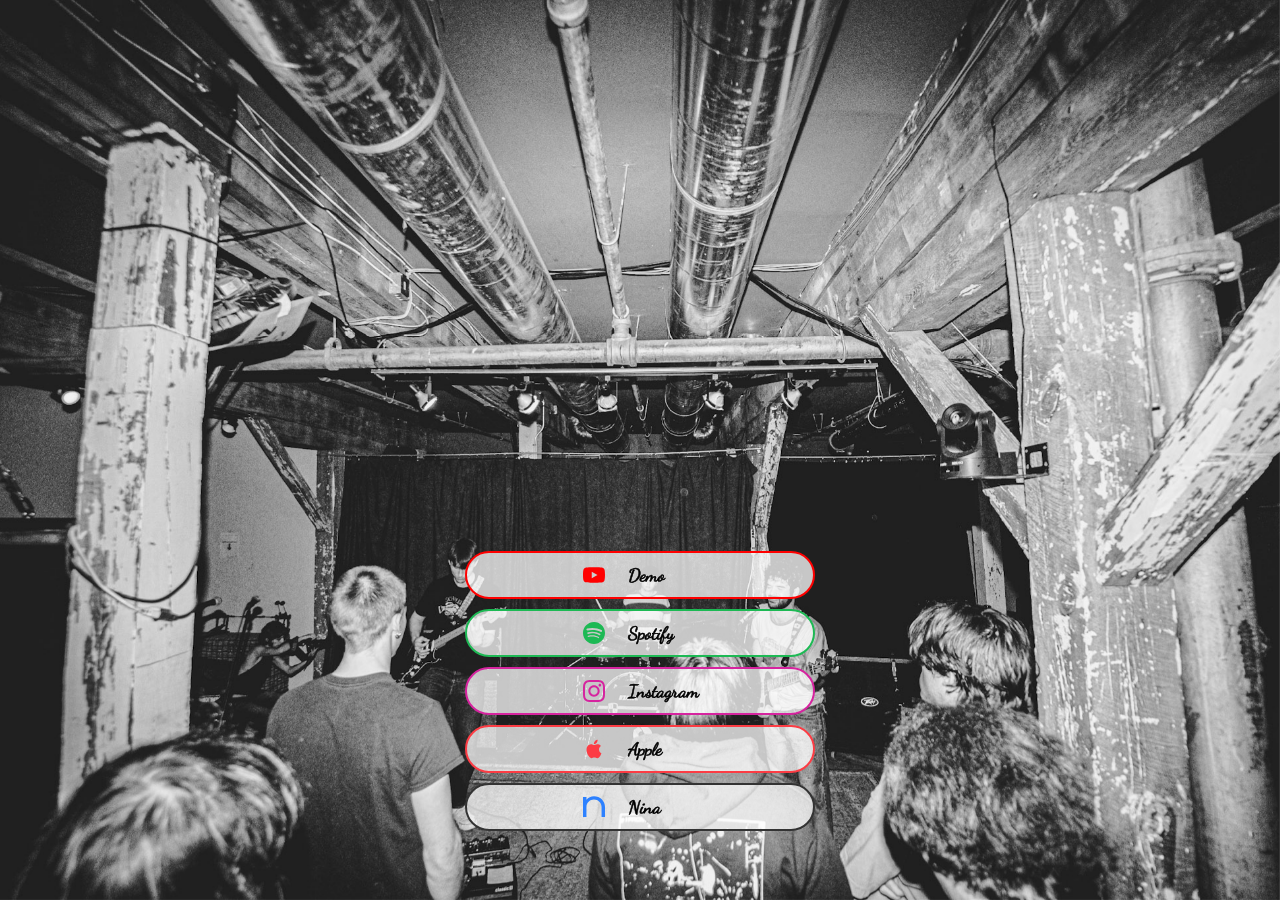
<file: index.html>
<!DOCTYPE html>
<html lang="en">
  <head>
    <meta charset="UTF-8" />
    <meta name="viewport" content="width=device-width, initial-scale=1.0" />
    <title>Toad Road</title>
    <link rel="preconnect" href="https://fonts.googleapis.com" />
    <link
      href="https://fonts.googleapis.com/css2?family=Dancing+Script:wght@700&display=swap"
      rel="stylesheet"
    />
    <link rel="icon" type="image/jpeg" href="public/twotracksicon.jpg" />
    <link rel="stylesheet" href="style.css" />
  </head>
  <body>
    <section class="hero">
      <img src="public/toadrd.jpg" alt="Background" />
      <div class="player">
        <iframe
          style="border: 0; width: 350px; height: 470px"
          src="https://bandcamp.com/EmbeddedPlayer/album=3231671411/size=large/bgcol=ffffff/linkcol=0687f5/tracklist=false/transparent=true/"
          seamless
          ><a href="https://toadroad.bandcamp.com/album/two-tracks"
            >Two Tracks by Toad Road</a
          ></iframe
        >

        <div class="social-links">
          <a
            href="https://youtu.be/8T-zF58OoYE"
            target="_blank"
            class="youtube"
          >
            <span class="icon">
              <svg viewBox="0 0 24 24" xmlns="http://www.w3.org/2000/svg">
                <path
                  d="M23.498 6.186a3.016 3.016 0 0 0-2.122-2.136C19.505 3.545 12 3.545 12 3.545s-7.505 0-9.377.505A3.017 3.017 0 0 0 .502 6.186C0 8.07 0 12 0 12s0 3.93.502 5.814a3.016 3.016 0 0 0 2.122 2.136c1.871.505 9.376.505 9.376.505s7.505 0 9.377-.505a3.015 3.015 0 0 0 2.122-2.136C24 15.93 24 12 24 12s0-3.93-.502-5.814zM9.545 15.568V8.432L15.818 12l-6.273 3.568z"
                />
              </svg>
            </span>
            <span class="label">Demo</span>
          </a>

          <a
            href="https://open.spotify.com/album/7fLFwj9HquRdhvIOQnN5Nj?si=2tYJblSPQOO6J4CyJ_jeAQ"
            target="_blank"
            class="spotify"
          >
            <span class="icon">
              <svg viewBox="0 0 24 24" xmlns="http://www.w3.org/2000/svg">
                <path
                  d="M12 0C5.4 0 0 5.4 0 12s5.4 12 12 12 12-5.4 12-12S18.66 0 12 0zm5.521 17.34c-.24.359-.66.48-1.021.24-2.82-1.74-6.36-2.101-10.561-1.141-.418.122-.779-.179-.899-.539-.12-.421.18-.78.54-.9 4.56-1.021 8.52-.6 11.64 1.32.42.18.479.659.301 1.02zm1.44-3.3c-.301.42-.841.6-1.262.3-3.239-1.98-8.159-2.58-11.939-1.38-.479.12-1.02-.12-1.14-.6-.12-.48.12-1.021.6-1.141C9.6 9.9 15 10.561 18.72 12.84c.361.181.54.78.241 1.2zm.12-3.36C15.24 8.4 8.82 8.16 5.16 9.301c-.6.179-1.2-.181-1.38-.721-.18-.601.18-1.2.72-1.381 4.26-1.26 11.28-1.02 15.721 1.621.539.3.719 1.02.419 1.56-.299.421-1.02.599-1.559.3z"
                />
              </svg>
            </span>
            <span class="label">Spotify</span>
          </a>

          <a
            href="https://www.instagram.com/toadroadtoadroad/"
            target="_blank"
            class="instagram"
          >
            <span class="icon">
              <svg viewBox="0 0 24 24" xmlns="http://www.w3.org/2000/svg">
                <path
                  d="M12 2.163c3.204 0 3.584.012 4.85.07 3.252.148 4.771 1.691 4.919 4.919.058 1.265.069 1.645.069 4.849 0 3.205-.012 3.584-.069 4.849-.149 3.225-1.664 4.771-4.919 4.919-1.266.058-1.644.07-4.85.07-3.204 0-3.584-.012-4.849-.07-3.26-.149-4.771-1.699-4.919-4.92-.058-1.265-.07-1.644-.07-4.849 0-3.204.013-3.583.07-4.849.149-3.227 1.664-4.771 4.919-4.919 1.266-.057 1.645-.069 4.849-.069zm0-2.163c-3.259 0-3.667.014-4.947.072-4.358.2-6.78 2.618-6.98 6.98-.059 1.281-.073 1.689-.073 4.948 0 3.259.014 3.668.072 4.948.2 4.358 2.618 6.78 6.98 6.98 1.281.058 1.689.072 4.948.072 3.259 0 3.668-.014 4.948-.072 4.354-.2 6.782-2.618 6.979-6.98.059-1.28.073-1.689.073-4.948 0-3.259-.014-3.667-.072-4.947-.196-4.354-2.617-6.78-6.979-6.98-1.281-.059-1.69-.073-4.949-.073zm0 5.838c-3.403 0-6.162 2.759-6.162 6.162s2.759 6.163 6.162 6.163 6.162-2.759 6.162-6.163c0-3.403-2.759-6.162-6.162-6.162zm0 10.162c-2.209 0-4-1.79-4-4 0-2.209 1.791-4 4-4s4 1.791 4 4c0 2.21-1.791 4-4 4zm6.406-11.845c-.796 0-1.441.645-1.441 1.44s.645 1.44 1.441 1.44c.795 0 1.439-.645 1.439-1.44s-.644-1.44-1.439-1.44z"
                />
              </svg>
            </span>
            <span class="label">Instagram</span>
          </a>

          <a
            href="https://music.apple.com/us/artist/toad-road/1892051672"
            target="_blank"
            class="applemusic"
          >
            <span class="icon">
              <svg viewBox="0 0 24 24" xmlns="http://www.w3.org/2000/svg">
                <path
                  d="M18.71 19.5c-.83 1.24-1.71 2.45-3.05 2.47-1.34.03-1.77-.79-3.29-.79-1.53 0-2 .77-3.27.82-1.31.05-2.3-1.32-3.14-2.53C4.25 17 2.94 12.45 4.7 9.39c.87-1.52 2.43-2.48 4.12-2.51 1.28-.02 2.5.87 3.29.87.78 0 2.26-1.07 3.8-.91.65.03 2.47.26 3.64 1.98-.09.06-2.17 1.28-2.15 3.81.03 3.02 2.65 4.03 2.68 4.04-.03.07-.42 1.44-1.38 2.83M13 3.5c.73-.83 1.94-1.46 2.94-1.5.13 1.17-.34 2.35-1.04 3.19-.69.85-1.83 1.51-2.95 1.42-.15-1.15.41-2.35 1.05-3.11z"
                />
              </svg>
            </span>
            <span class="label">Apple</span>
          </a>

          <a
            href="https://www.ninaprotocol.com/releases/toad-road-two-tracks"
            target="_blank"
            class="nina"
          >
            <span class="icon">
              <svg viewBox="0 0 960 940" xmlns="http://www.w3.org/2000/svg">
                <path
                  d="M810,470c0-182.3-147.7-330-330-330S150,287.7,150,470V910H0V30H150V157.7C231.7,55,344.2,0,480,0,745.1,0,960,204.9,960,470V910H810Z"
                  fill="rgb(45,129,255)"
                  fill-rule="evenodd"
                />
              </svg>
            </span>
            <span class="label">Nina</span>
          </a>

          <!-- <a href="gallery.html" class="gallery-link">
            <span class="icon">
              <svg viewBox="0 0 24 24" xmlns="http://www.w3.org/2000/svg">
                <path
                  d="M21 3H3a2 2 0 0 0-2 2v14a2 2 0 0 0 2 2h18a2 2 0 0 0 2-2V5a2 2 0 0 0-2-2zm0 16H3V5h18v14zm-9-7l-4 5h8l-4-5zm-3-2a1.5 1.5 0 1 0 0-3 1.5 1.5 0 0 0 0 3z"
                  fill="currentColor"
                />
              </svg>
            </span>
            <span class="label">Photos</span>
          </a> -->
        </div>
      </div>
    </section>
    <script src="main.js"></script>
  </body>
</html>
</file>
<file: style.css>
*,
*::before,
*::after {
  margin: 0;
  padding: 0;
  box-sizing: border-box;
}

html,
body {
  width: 100%;
  min-height: 100%;
  overflow-x: hidden;
}

.hero {
  width: 100vw;
  min-height: 100vh;
  position: relative;
  display: flex;
  align-items: center;
  justify-content: center;
}

.hero img {
  position: fixed;
  top: 0;
  left: 0;
  width: 100%;
  height: 100%;
  object-fit: cover;
  object-position: center;
  display: block;
  z-index: 0;
}

.player {
  position: relative;
  z-index: 1;
  display: flex;
  flex-direction: column;
  align-items: center;
  width: min(350px, calc(100vw - 32px));
  padding: 16px 0;
}

.player iframe {
  width: 100%;
  height: 470px;
  border: 0;
}

/* ── Social links ─────────────────────────────────────────────── */

.social-links {
  display: flex;
  flex-direction: column;
  gap: 10px;
  margin-top: 12px;
  width: 100%;
}

.social-links a {
  display: flex;
  align-items: center;
  justify-content: center;
  width: 100%;
  padding: 11px 0;
  padding-left: 40px;
  border-radius: 999px;
  border: 2.5px solid transparent;
  text-decoration: none;
  font-family: "Dancing Script", cursive;
  font-size: 18px;
  font-weight: 700;
  background: rgba(255, 255, 255, 0.75);
  -webkit-text-stroke: 0.5px #000;
  color: #000;
  transition: background 0.2s;
}

.social-links a:hover {
  background: rgba(255, 255, 255, 0.92);
}

.social-links .icon {
  width: 28px;
  display: flex;
  align-items: center;
  justify-content: center;
  flex-shrink: 0;
  margin-right: 12px;
}

.social-links .label {
  width: 120px;
  padding-left: 8px;
}

.social-links svg {
  width: 22px;
  height: 22px;
  flex-shrink: 0;
}

/* ── Per-platform colors ──────────────────────────────────────── */

.social-links a.youtube  { border-color: #ff0000; }
.social-links a.spotify  { border-color: #1db954; }
.social-links a.instagram { border-color: #d6249f; }
.social-links a.applemusic { border-color: #fc3c44; }
.social-links a.nina     { border-color: #333333; }
.social-links a.gallery-link { border-color: #a0a0a0; }

.social-links a.youtube svg   { fill: #ff0000; }
.social-links a.spotify svg   { fill: #1db954; }
.social-links a.instagram svg { fill: #d6249f; }
.social-links a.applemusic svg { fill: #fc3c44; }
.social-links a.gallery-link svg { fill: #333; }
</file>
